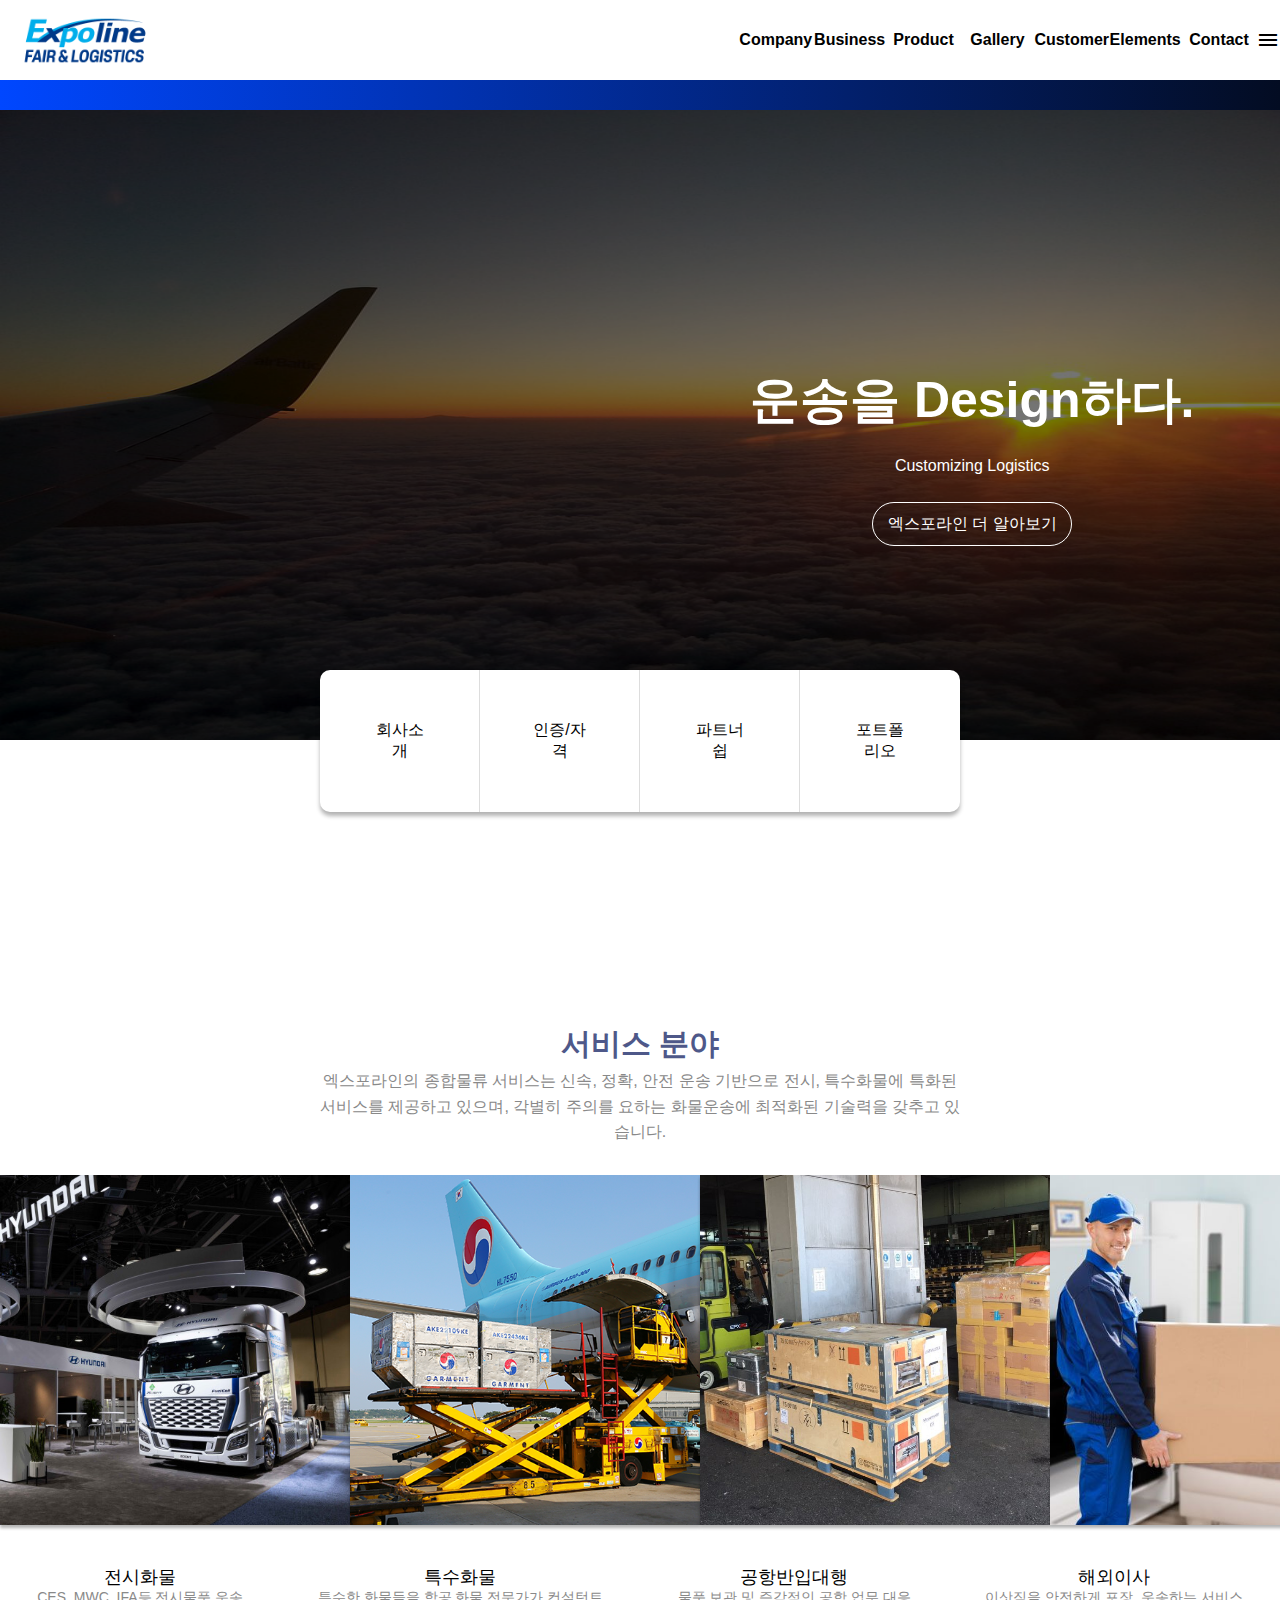
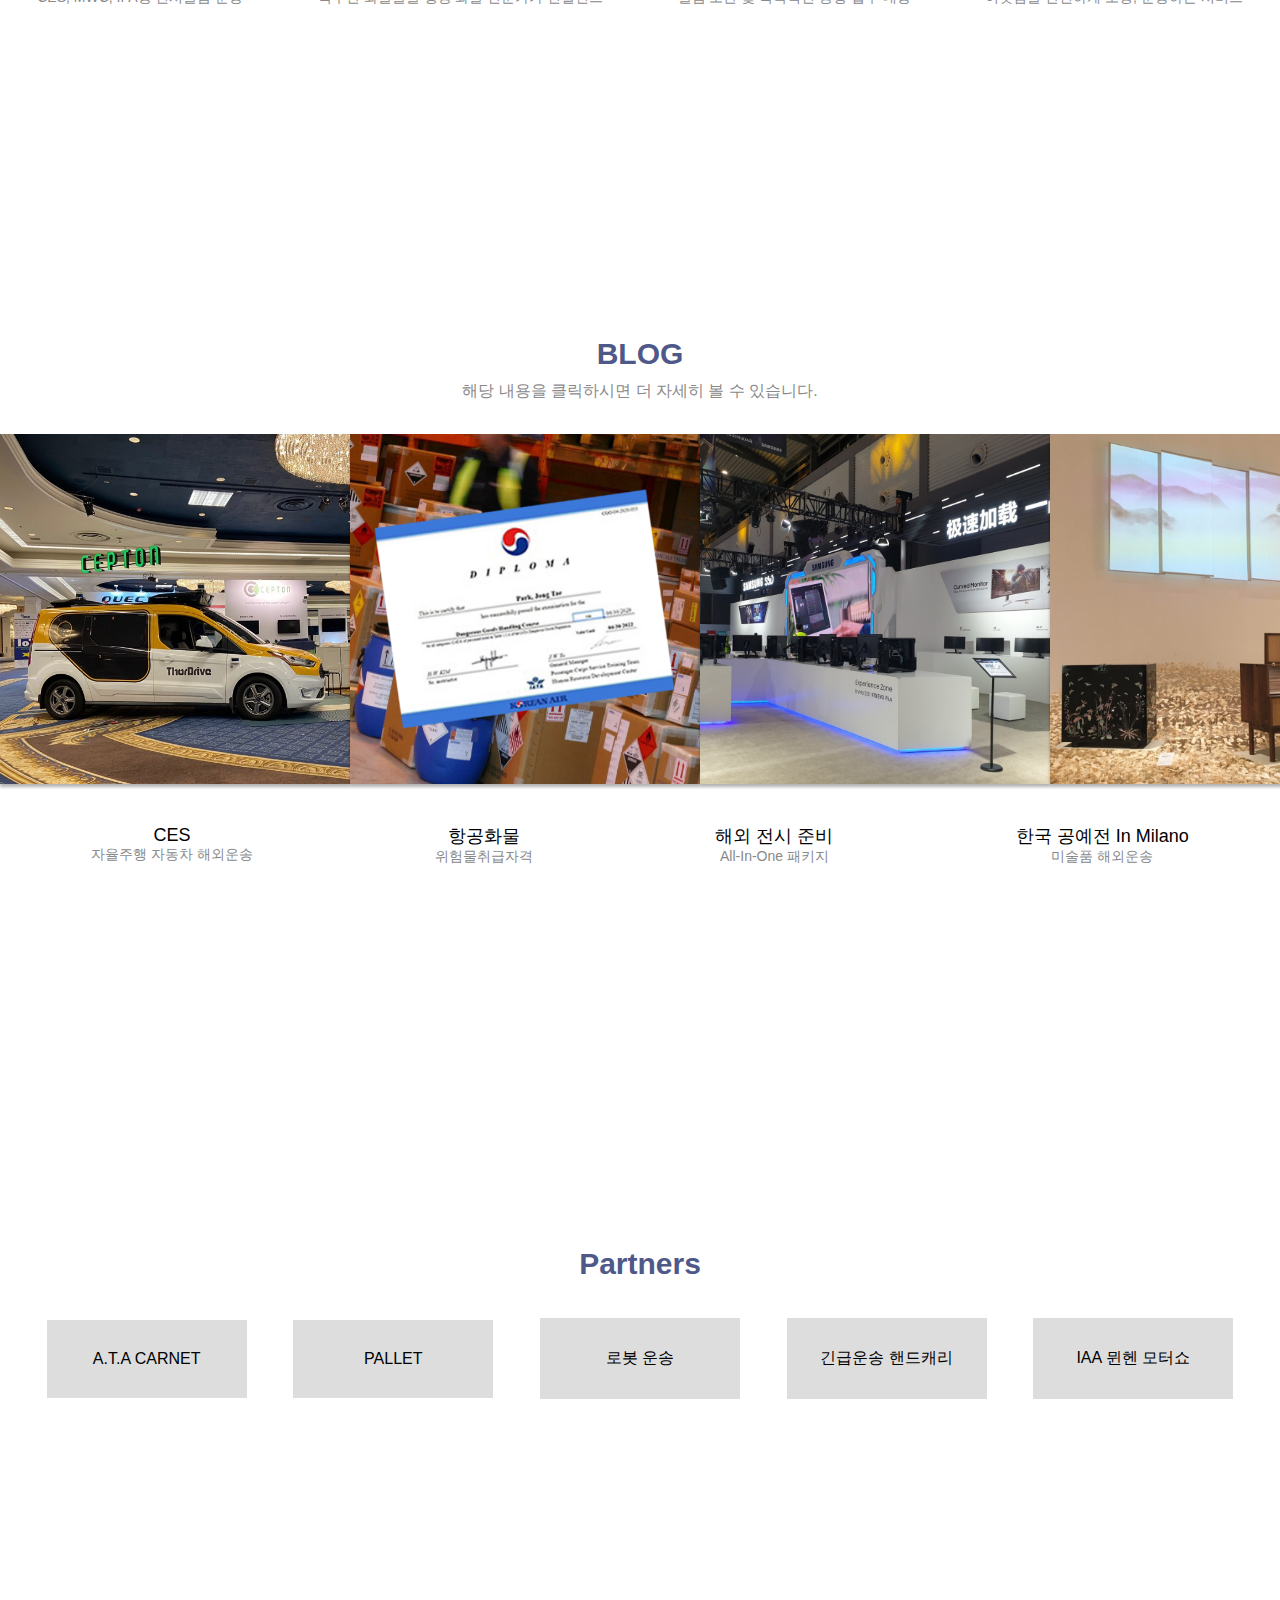
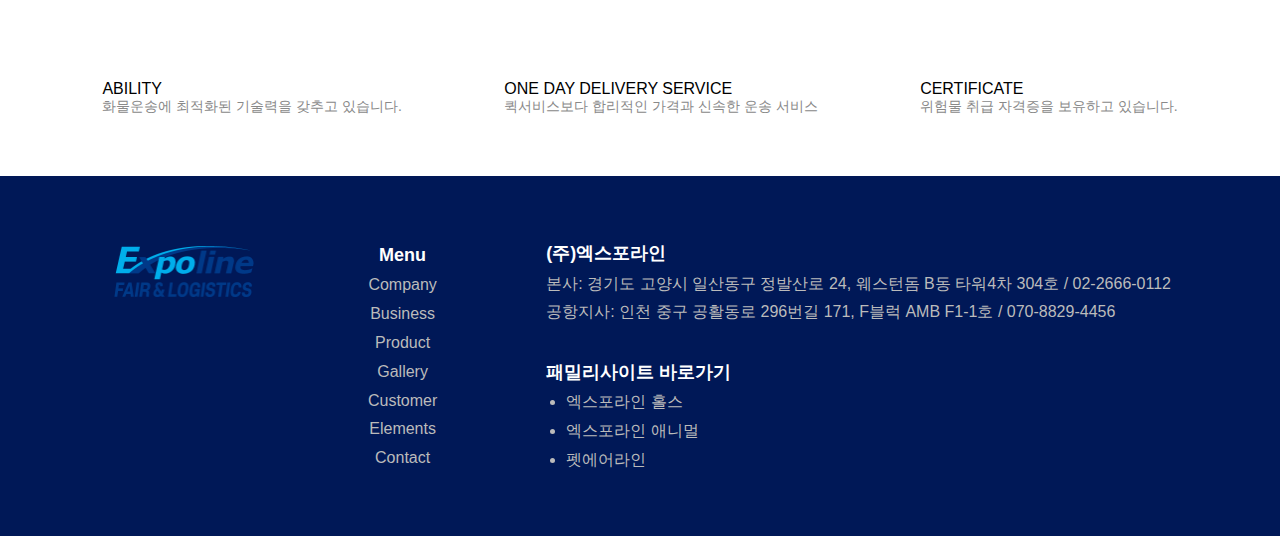
<file: 230511/index.html>
<!DOCTYPE html>
<html lang="ko">

<head>
    <meta charset="UTF-8">
    <meta http-equiv="X-UA-Compatible" content="IE=edge">
    <meta name="viewport" content="width=device-width, initial-scale=1.0">
    <title>Expoline</title>
    <link rel="icon" type="image/png" sizes="192x192"  href="./images/android-icon-192x192.png">
    <!-- reset -->
    <link rel="stylesheet" href="../common/minireset.min.css">
    <!-- icon -->
    <link rel="stylesheet" href="https://fonts.googleapis.com/css2?family=Material+Symbols+Outlined:opsz,wght,FILL,GRAD@48,400,0,0" />
    <!-- style -->
    <link rel="stylesheet" href="./style.css">
</head>

<body>

    <header>
        <div class="abc flex">
            <div class="header-wrapper flex">
                <h1>Expoline</h1>
            </div>
                <menu class="header-nav flex">
                    <li><a href="#">Company</a></li>
                    <li><a href="#">Business</a></li>
                    <li><a href="#">Product</a></li>
                    <li><a href="#">Gallery</a></li>
                    <li><a href="#">Customer</a></li>
                    <li><a href="#">Elements</a></li>
                    <li><a href="#">Contact</a></li>
                </menu>
            <span class="material-symbols-outlined flex">
                <a href="#">menu</a>
            </span>
        </div>
    </header>

    <div class="main-gradient">
        <p>엑스포라인</p>
    </div>

    <article>
        <div class="def">
            <img src="./images/flight-1458986_960_720.png" alt="img">
            <div class="main-img-txt">
                <h1>운송을 Design하다.</h1>
                <p>Customizing Logistics</p>
                <p>엑스포라인 더 알아보기</p>
            </div>
            <div>
                <ul class="main-list flex">
                    <li><a href="#">회사소개</a></li>
                    <li><a href="#">인증/자격</a></li>
                    <li><a href="#">파트너쉽</a></li>
                    <li><a href="#">포트폴리오</a></li>
                </ul>
            </div>
        </div>
    </article>

    <article>
        <div class="ghi">
            <div class="article-txt">
                <h2>서비스 분야</h2>
                <p>엑스포라인의 종합물류 서비스는 신속, 정확, 안전 운송 기반으로 전시, 특수화물에 특화된 서비스를 제공하고 있으며, 각별히 주의를 요하는 화물운송에 최적화된 기술력을 갖추고
                    있습니다.
                </p>
            </div>
            <div class="article-img flex">
                <section><img src="./images/menu1.png" alt="image"></section>
                <section><img src="./images/133267_122570_139.png" alt="image"></section>
                <section><img src="./images/menu.png" alt="image"></section>
                <section><img src="./images/menu4.png" alt="image"></section>
            </div>
            <div class="article-txt2 flex">
                <div class="txt-box">
                    <h4>전시화물</h4>
                    <p>CES, MWC, IFA등 전시물품 운송</p>
                </div>
                <div class="txt-box">
                    <h4>특수화물</h4>
                    <p>특수한 화물들을 항공 화물 전문가가 컨설턴트</p>
                </div>
                <div class="txt-box">
                    <h4>공항반입대행</h4>
                    <p>물품 보관 및 즉각적인 공항 업무 대응</p>
                </div>
                <div class="txt-box">
                    <h4>해외이사</h4>
                    <p>이삿짐을 안전하게 포장, 운송하는 서비스</p>
                </div>
            </div>
        </div>
    </article>

    <article>
        <div class="jkl">
            <div class="article-txt">
                <h2>BLOG</h2>
                <p>해당 내용을 클릭하시면 더 자세히 볼 수 있습니다.</p>
            </div>
            <div class="article-img flex">
                <section><img src="./images/menu5.jpg" alt="image"></section>
                <section><img src="./images/menu6.png" alt="image"></section>
                <section><img src="./images/menu7.jpg" alt="image"></section>
                <section><img src="./images/menu8.jpg" alt="image"></section>
            </div>
            <div class="article-txt2 flex">
                <div class="txt-box">
                    <h4>CES</h4>
                    <p>자율주행 자동차 해외운송</p>
                </div>
                <div class="txt-box">
                    <h4>항공화물</h4>
                    <p>위험물취급자격</p>
                </div>
                <div class="txt-box">
                    <h4>해외 전시 준비</h4>
                    <p>All-In-One 패키지</p>
                </div>
                <div class="txt-box">
                    <h4>한국 공예전 In Milano</h4>
                    <p>미술품 해외운송</p>
                </div>
            </div>
        </div>
    </article>

    <article class="size">
        <div class="mno">
            <div class="article-txt">
                <h2>Partners</h2>
            </div>
            <div class="article-box flex">
                <p><a href="#">A.T.A CARNET</a></p>
                <p><a href="#">PALLET</a></p>
                <p><a href="#">로봇 운송</a></p>
                <p><a href="#">긴급운송 핸드캐리</a></p>
                <p><a href="#">IAA 뮌헨 모터쇼</a></p>
            </div>
        </div>
    </article>

    <aside>
        <div class="aside-txt flex">
            <div class="txt-box">
                <h3>ABILITY</h3>
                <p>화물운송에 최적화된 기술력을 갖추고 있습니다.</p>
            </div>
            <div class="txt-box">
                <h3>ONE DAY DELIVERY SERVICE</h3>
                <p>퀵서비스보다 합리적인 가격과 신속한 운송 서비스</p>
            </div>
            <div class="txt-box">
                <h3>CERTIFICATE</h3>
                <p>위험물 취급 자격증을 보유하고 있습니다.</p>
            </div>
        </div>
    </aside>

    <footer>
        <div class="pqr flex">
            <div class="footer-start">
                <h1>Expoline</h1>
            </div>
            <div class="footer-menu">
                <h4>Menu</h4>
                <p><a href="#">Company</a></p>
                <p><a href="#">Business</a></p>
                <p><a href="#">Product</a></p>
                <p><a href="#">Gallery</a></p>
                <p><a href="#">Customer</a></p>
                <p><a href="#">Elements</a></p>
                <p><a href="#">Contact</a></p>
            </div>
            <div class="footer-map">
                <h4>(주)엑스포라인</h4>
                <p>본사: 경기도 고양시 일산동구 정발산로 24, 웨스턴돔 B동 타워4차 304호 / 02-2666-0112</p>
                <p>공항지사: 인천 중구 공활동로 296번길 171, F블럭 AMB F1-1호 / 070-8829-4456</p>
                <br>
                <h4>패밀리사이트 바로가기</h4>
                <ul>
                    <li>엑스포라인 홀스</li>
                    <li>엑스포라인 애니멀</li>
                    <li>펫에어라인</li>
                </ul>
            </div>
    </footer>

</body>

</html>
</file>
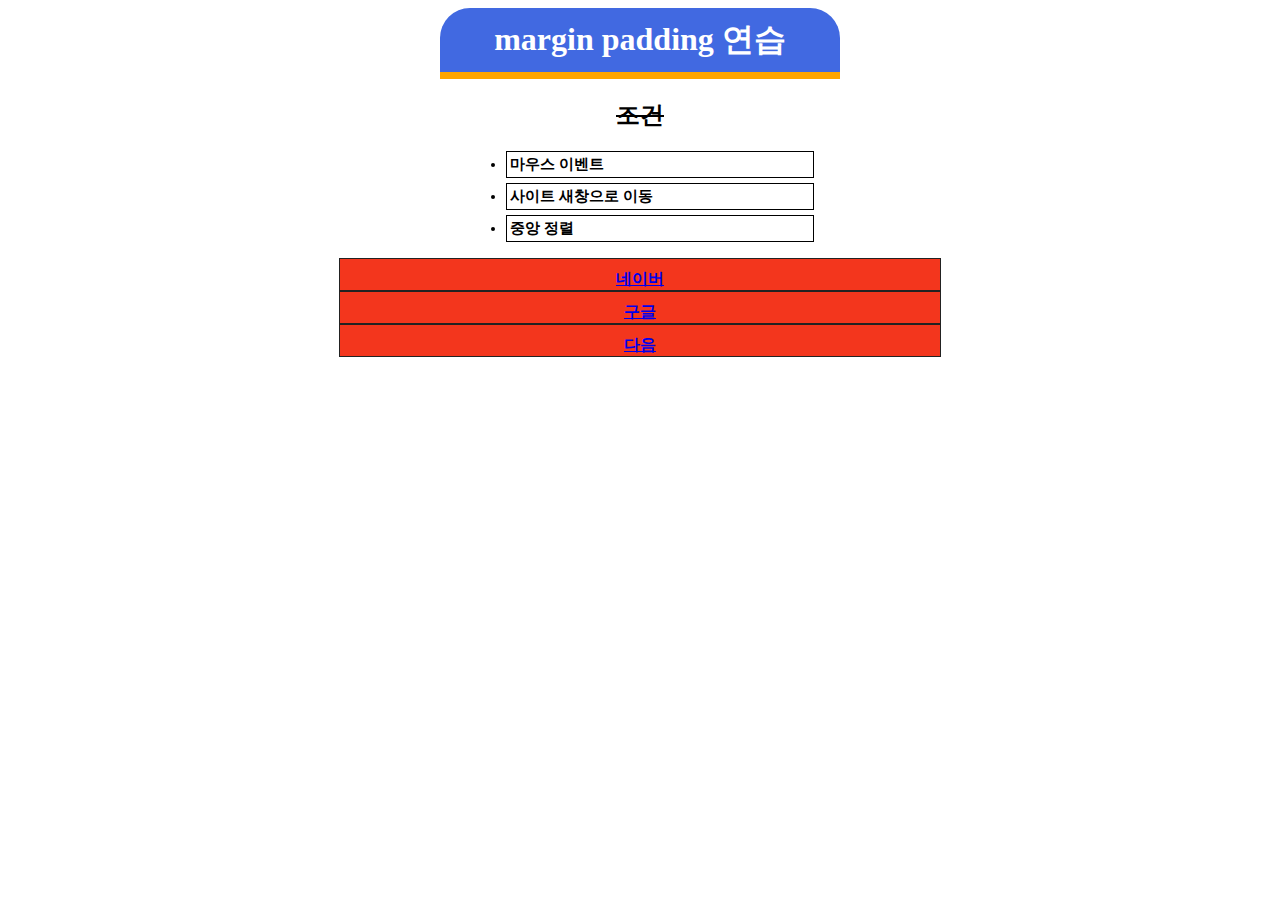
<file: 230329_lsb.html>
<!DOCTYPE html>
<html lang="ko">
<head>
    <meta charset="UTF-8">
    <meta http-equiv="X-UA-Compatible" content="IE=edge">
    <meta name="viewport" content="width=device-width, initial-scale=1.0">
    <title>margin+padding 연습</title>
    <style>
        h1 {
            background-color: royalblue;
            color: #fff;
            text-align: center;
            width: 400px;
            padding: 10px 0 10px;
            margin: auto;
            border-radius: 30px 30px 0 0;
            border-bottom: solid 7px orange;
        }
        h2 {
            text-align: center;
            text-decoration: line-through;
        }
        li {
            font-size: 15px;
            font-weight: bold;
            border: solid 1px #000;
            width: 300px;
            padding: 3px 3px;
            margin: 5px auto;
        }
        div {
            background-color: rgb(243, 54, 29);
            width: 600px;
            padding: 10px 0 0 0;
            margin: auto;
            text-align: center;
            font-weight: bold;   
            border: 1px solid #222;
        }
        .box:hover{
            background-color: chartreuse;
        }
    </style>
</head>
<body>
    <h1>margin padding 연습</h1>
    <h2>조건</h2>
    <ul>
        <li>마우스 이벤트</li>
        <li>사이트 새창으로 이동</li>
        <li>중앙 정렬</li>
    </ul>
    <a href="https://www.naver.com/" target="_blank"><div class="box box1">네이버</a></div>
    <a href="https://www.google.co.kr/" target="_blank"><div class="box box2">구글</a></div>
    <a href="https://www.daum.net/" target="_blank"><div class="box box3">다음</a></div>
</body>
</html>
</file>
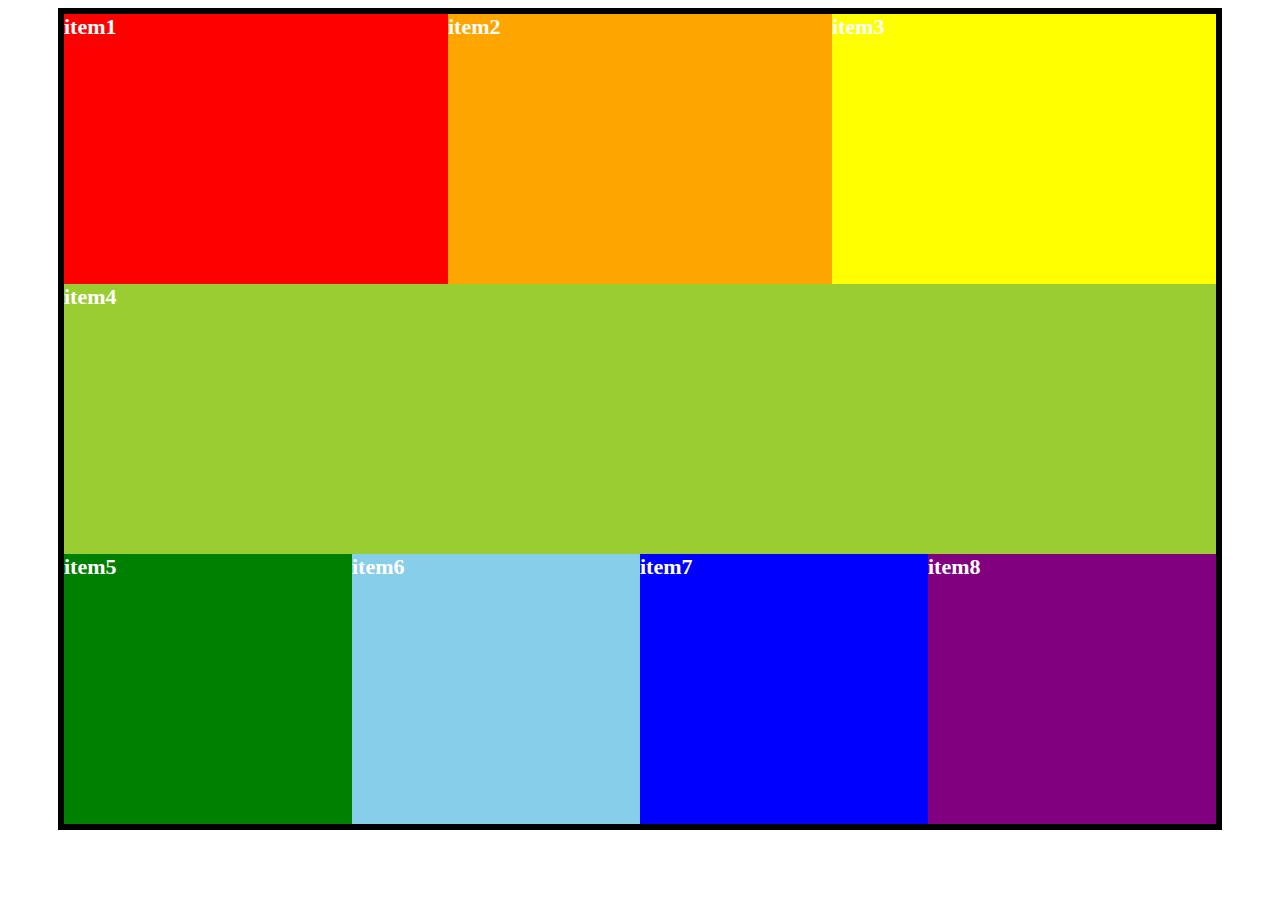
<file: fluidLayout2.html>
<!DOCTYPE html>
<html lang="ko">
<head>
    <meta charset="UTF-8">
    <meta http-equiv="X-UA-Compatible" content="IE=edge">
    <meta name="viewport" content="width=device-width, initial-scale=1.0">
    <title>fluidLayout2</title>
    <style>
        .container { border: 6px solid #000; width: 90vw; margin: 0 auto;
            font-size: 22px; font-weight: bold; overflow: hidden; }
        .container::after {
            content: "";
            clear: both;
            display: block;
        }
        .container .box { float: left; height: 30vh; color: #fff;}
        .container .item1 { background-color: red; width: 33.3333%; }
        .container .item2 { background-color: orange; width: 33.3333%; }
        .container .item3 { background-color: yellow; width: 33.3333%; }
        .container .item4 { background-color: yellowgreen; width: 100vw; }
        .container .item5 { background-color: green; width: 25%; }
        .container .item6 { background-color: skyblue; width: 25%;}
        .container .item7 { background-color: blue; width: 25%; }
        .container .item8 { background-color: purple; width: 25%; }
    </style>
</head>
<body>
    <div class="container">
        <div class="box item1">item1</div>
        <div class="box item2">item2</div>
        <div class="box item3">item3</div>
        <div class="box item4">item4</div>
        <div class="box item5">item5</div>
        <div class="box item6">item6</div>
        <div class="box item7">item7</div>
        <div class="box item8">item8</div>
    </div>
</body>
</html>
</file>
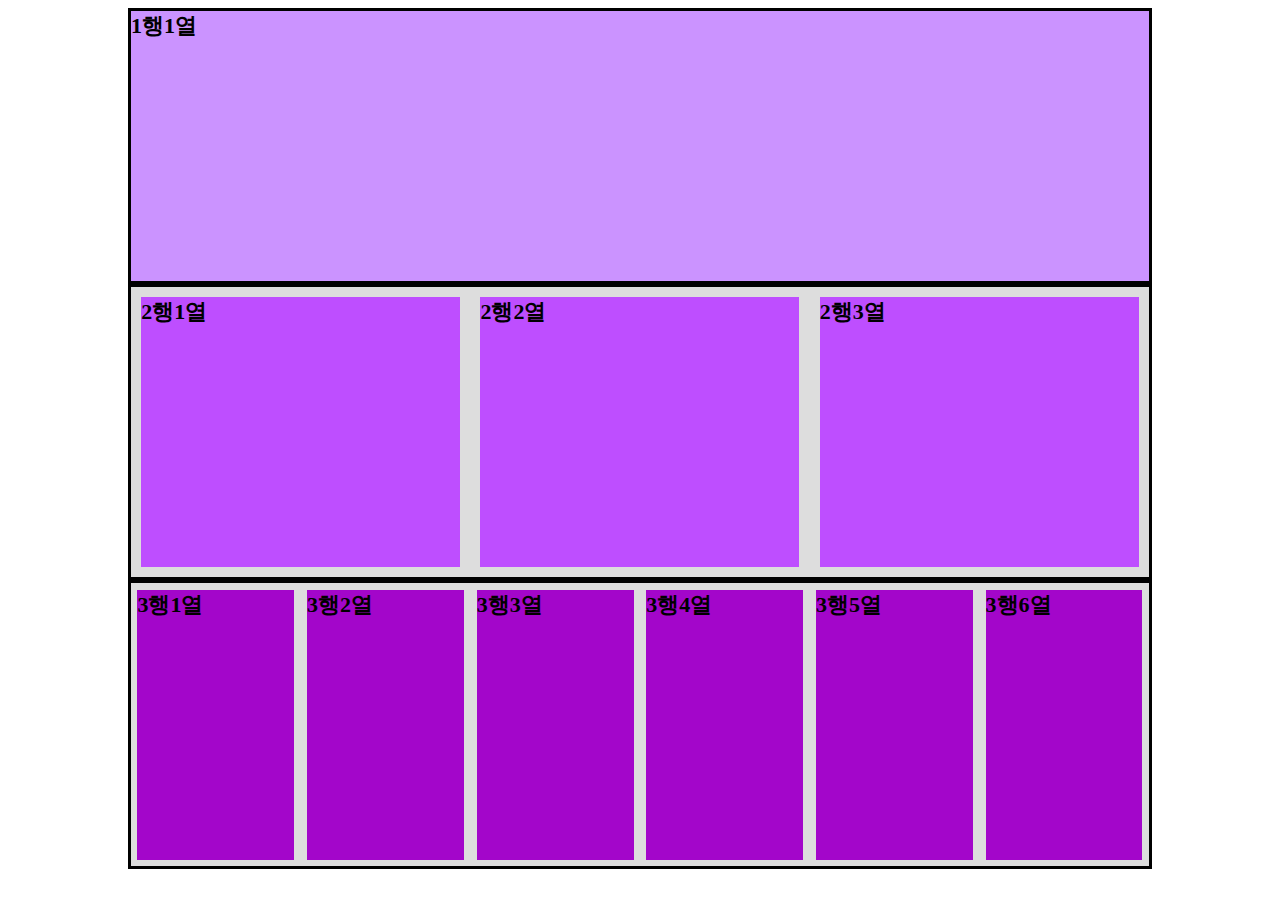
<file: fluidLayout3.html>
<!DOCTYPE html>
<html lang="ko">
<head>
    <meta charset="UTF-8">
    <meta http-equiv="X-UA-Compatible" content="IE=edge">
    <meta name="viewport" content="width=device-width, initial-scale=1.0">
    <title>fluidLayout3</title>
    <style>
        .container { background-color: #ddd; width: 80vw; margin: 0 auto;
            font-size: 22px; font-weight: bold; }

        .container .box { border: 3px solid #000; box-sizing: border-box; }
        .container .box::after {
            content: "";
            clear: both;
            display: block;
        }
        .container .box .item_col { height: 30vh; }
        .container .item1 .item_col { background-color: rgb(203, 147, 255);}
        .container .item2 .item_col { background-color: rgb(190, 78, 255); float: left; width: 31.3333%; margin: 1%;}
        .container .item3 .item_col { background-color: rgb(163, 6, 202); float: left; margin: 0.5vw; width:calc(16.6666% - 1vw); }
        /* 
        calc(); css 함수
        다른 단위 값들끼리 연산이 가능 ( +, -, /, * )
        연산자 사이에는 반드시 띄어쓰기 필요
        */
    </style>
</head>
<body>
    <div class="container">
        <div class="box item1">
            <div class="item_col">1행1열</div>
        </div>
        <div class="box item2">
            <div class="item_col">2행1열</div>
            <div class="item_col">2행2열</div>
            <div class="item_col">2행3열</div>
        </div>
        <div class="box item3">
            <div class="item_col">3행1열</div>
            <div class="item_col">3행2열</div>
            <div class="item_col">3행3열</div>
            <div class="item_col">3행4열</div>
            <div class="item_col">3행5열</div>
            <div class="item_col">3행6열</div>
        </div>
    </div>
</body>
</html>
</file>
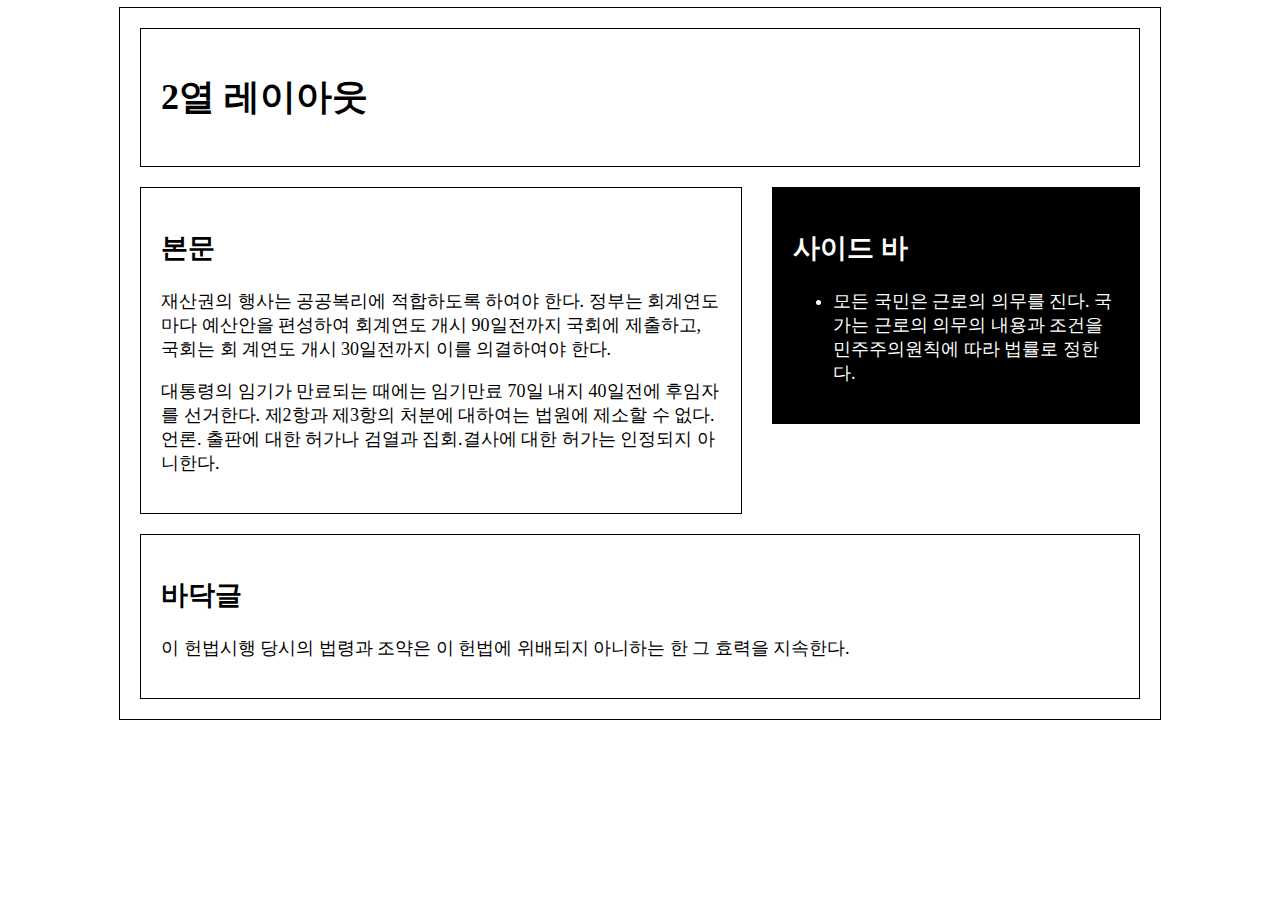
<file: layoutEx1.html>
<!DOCTYPE html>
<html lang="ko">
<head>
    <meta charset="UTF-8">
    <meta http-equiv="X-UA-Compatible" content="IE=edge">
    <meta name="viewport" content="width=device-width, initial-scale=1.0">
    <title>layoutEx1</title>
    <style>
        body {
            margin: 0;
            font-size: 18px;
        }
        .border {
            border: 1px solid #000;
            padding: 20px;
        }
        .container {
            margin: 7px auto;
            width: 1000px;
        }
        .container h1 {
            margin: 0;
            padding: 44px 20px;
        }
        .container main {
            margin: 20px 0;
        }
        .container article {
            float: left;
            width: 560px;
        }
        .container aside {
            float: left;
            width: 326px;
            background-color: #000;
            color: #fff;
            margin-left: 30px;
        }
        .container main::after {
            content: "";
            display: block;
            clear: both;
        }
    </style>
</head>
<body>
    <div class="container border">
        <h1 class="border">2열 레이아웃</h1>
        <main>
            <article class="border">
                <h2>본문</h2>
                <p>재산권의 행사는 공공복리에 적합하도록 하여야 한다. 정부는 회계연도마다
                    예산안을 편성하여 회계연도 개시 90일전까지 국회에 제출하고, 국회는 회
                    계연도 개시 30일전까지 이를 의결하여야 한다.</p>
                <p>대통령의 임기가 만료되는 때에는 임기만료 70일 내지 40일전에 후임자를
                    선거한다. 제2항과 제3항의 처분에 대하여는 법원에 제소할 수 없다. 언론.
                    출판에 대한 허가나 검열과 집회.결사에 대한 허가는 인정되지 아니한다.</p>
            </article>
            <aside class="border">
                <h2>사이드 바</h2>
                <ul>
                    <li>모든 국민은 근로의 의무를 진다. 국가는 근로의 의무의 내용과 조건을 민주주의원칙에 따라 법률로 정한다.</li>
                </ul>
            </aside>
        </main>
        <footer class="border">
            <h2>바닥글</h2>
            <p>이 헌법시행 당시의 법령과 조약은 이 헌법에 위배되지 아니하는 한 그 효력을 지속한다.</p>
        </footer>
    </div>
</body>
</html>
</file>
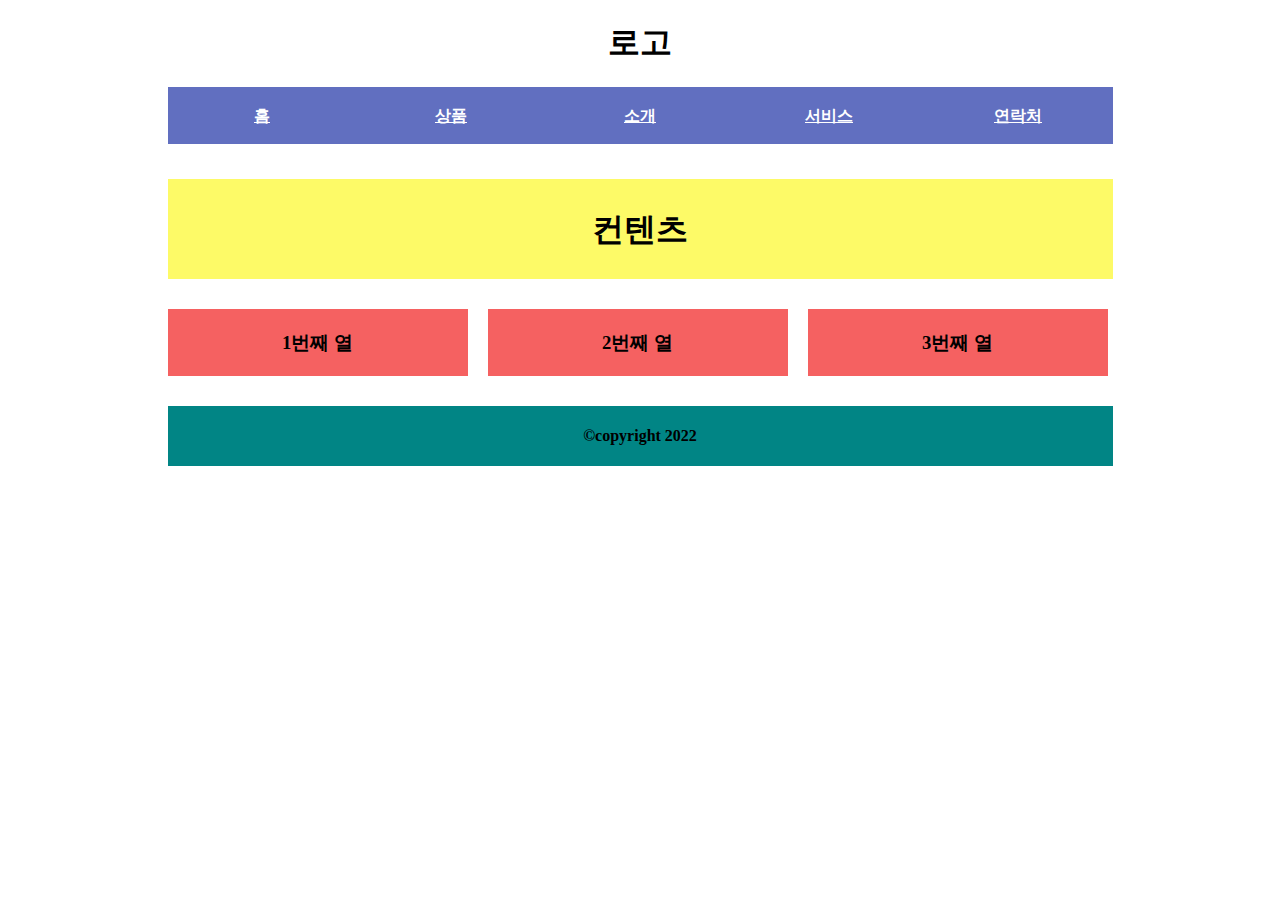
<file: project.html>
<!DOCTYPE html>
<html lang="ko">
<head>
    <meta charset="UTF-8">
    <meta http-equiv="X-UA-Compatible" content="IE=edge">
    <meta name="viewport" content="width=device-width, initial-scale=1.0">
    <title>과제</title>
    <style>
        body {
            margin: 0 auto;
            width: 945px;
            text-align: center;
        }
        menu, ul {
            padding: 0;
        }
        menu li {
            list-style: none;
            background-color: rgb(97, 111, 192);  

            width: 189px;
            height: 57px;
            line-height: 57px;
            margin-bottom: 20px;
            float: left;
        }
        menu li:hover {
            background-color: rgb(67, 66, 148);
        }
        menu li a {
            font-weight: bold;
            color: #fff;
        }
        main h1 {
            background-color: rgb(253, 250, 103);
            width: 945px;
            height: 100px;
            float: left;
            line-height: 100px;
            margin: 15px 0 0 0;
        }
        section h3 {
            background-color: rgb(245, 97, 97);
            line-height: 67px;
            height: 67px;
            margin: 30px 0;
            float: left;
        }
        .box1 {
            width: 300px;
            margin-right: 10px;
        }
        .box2 {
            width:300px;
            margin-left: 10px;
        }
        .box3 {
            width: 300px;
            margin-left: 20px;
            }
        footer {
            background-color: rgb(1, 133, 133);
            font-weight: bold;
            height: 60px;
            line-height: 60px;
            margin: 0;
            clear: both;
        }
    </style>
</head>
<body>
    <header>
        <h1>로고</h1>
        </header>
        <menu>
            <ul>
                <li><a href="#">홈</a></li>
                <li><a href="#">상품</a></li>
                <li><a href="#">소개</a></li>
                <li><a href="#">서비스</a></li>
                <li><a href="#">연락처</a></li>
            </ul>
        </menu>
        <main>
            <h1>컨텐츠</h1>
        </main>
        <section>
                <h3 class="box1">1번째 열</h3>
                <h3 class="box2">2번째 열</h3>
                <h3 class="box3">3번째 열</h3>
        </section>
        <footer>
            <p>©copyright 2022</p>
        </footer>
</body>
</html>
</file>
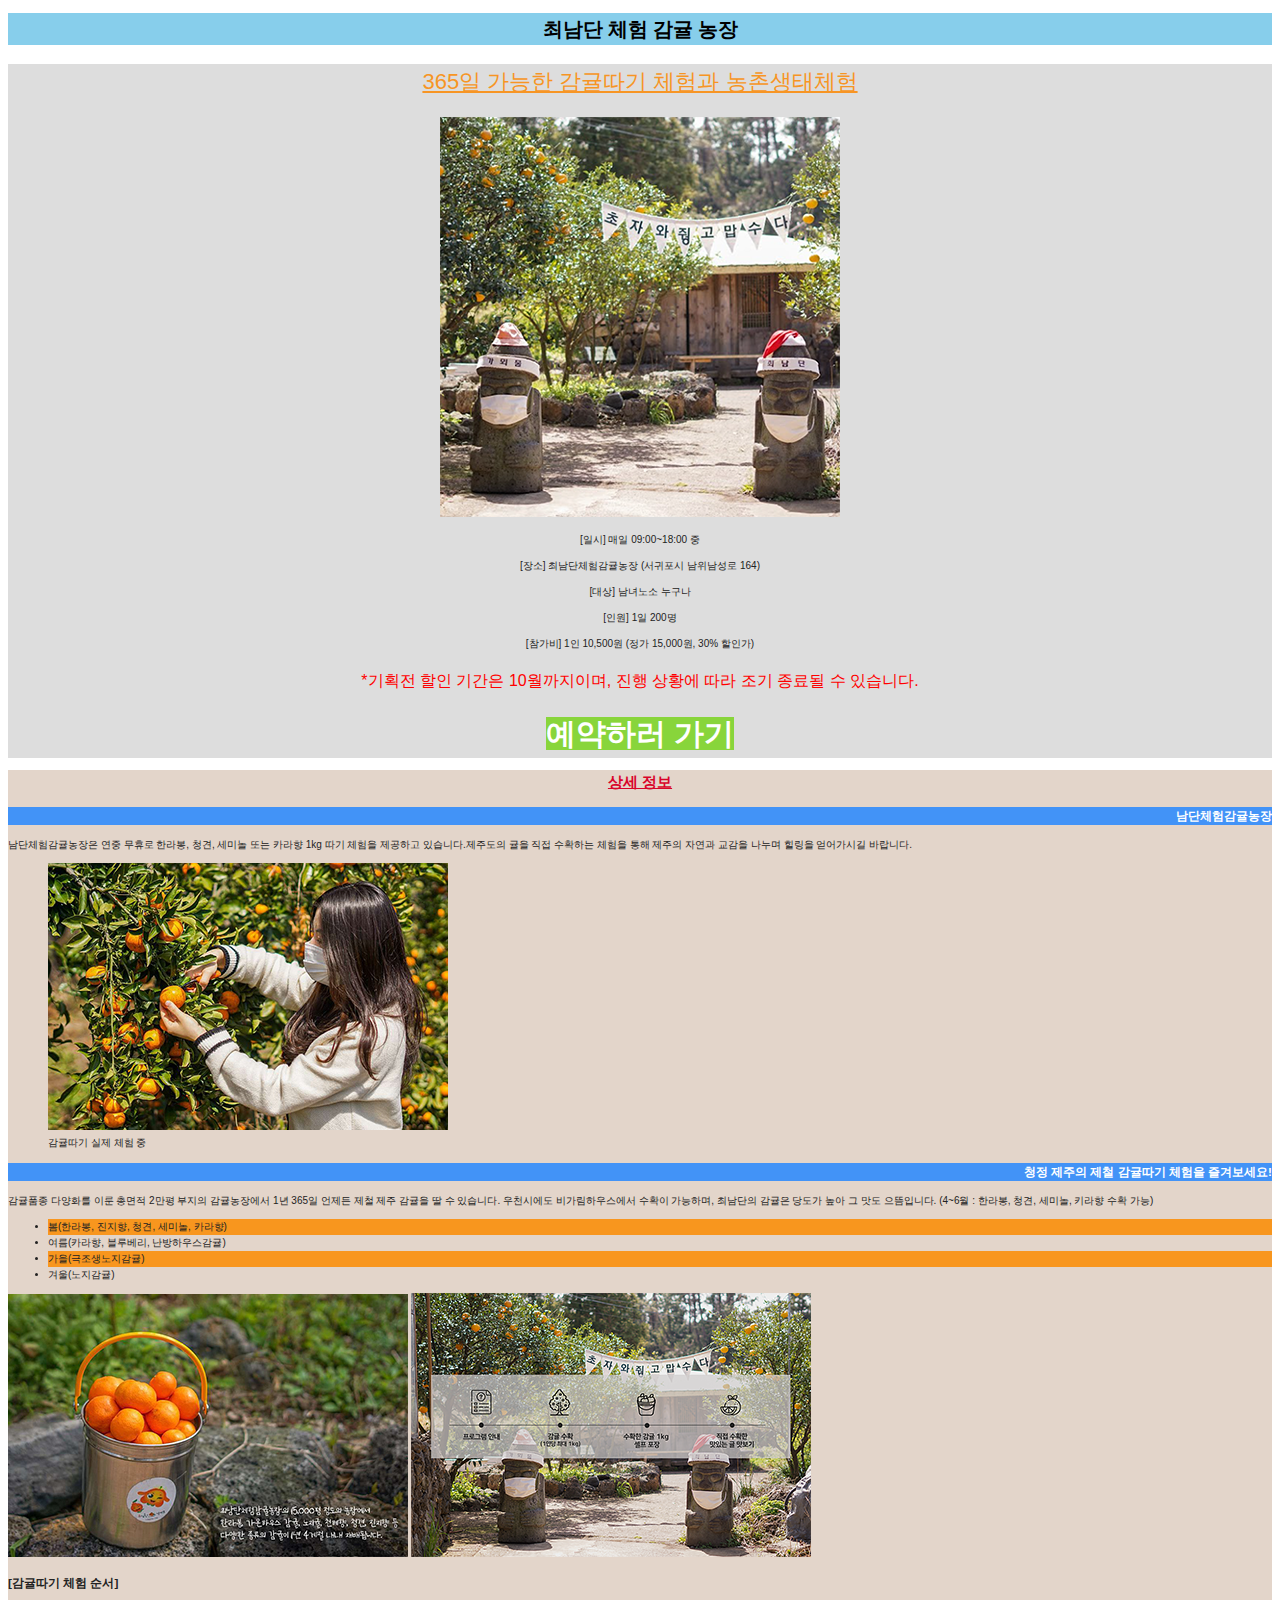
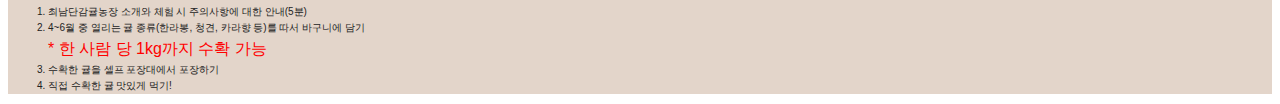
<file: 과제.html>
<!DOCTYPE html>
<html lang="ko">
<head>
    <meta charset="UTF-8">
    <meta http-equiv="X-UA-Compatible" content="IE=edge">
    <meta name="viewport" content="width=device-width, initial-scale=1.0">
    <title>최남단 체험 감귤 농장</title>
    <link rel="stylesheet" href="./font+textEx.css">
</head>
<body>
    <main>
        <h1>최남단 체험 감귤 농장</h1>
        <section>
            <h2>365일 가능한 감귤따기 체험과 농촌생태체험</h2>
            <img src="./images/txt_img01.png" alt="작은 돌하르방 두 개가 마스크를 쓰고 입구에 있습니다. 초자와줭고맙수다 현수막 있음.">
            <p>[일시] 매일 09:00~18:00 중</p>
            <p>[장소] 최남단체험감귤농장 (서귀포시 남위남성로 164)</p>
            <p>[대상] 남녀노소 누구나</p>
            <p>[인원] 1일 200명</p>
            <p>[참가비] 1인 10,500원 (정가 15,000원, 30% 할인가)</p>
            <p class="deco_color">*기획전 할인 기간은 10월까지이며, 진행 상황에 따라 조기 종료될 수 있습니다.</p>
            <a href="#">예약하러 가기</a>
        </section>
        
            <div class="container">
                <h2>상세 정보</h2>
            <section>
                <h3>남단체험감귤농장</h3>
                <p>남단체험감귤농장은 연중 무휴로 한라봉, 청견, 세미놀 또는 카라향 1kg 따기 체험을 제공하고 있습니다.제주도의 귤을 직접 수확하는 체험을 통해 제주의 자연과 교감을 나누며 힐링을 얻어가시길 바랍니다.</p>
                <figure>
                    <img src="./images/txt_img02.jpg" alt="./images/사람.png">
                    <figcaption>감귤따기 실제 체험 중</figcaption>
                </figure>
                <h3>청정 제주의 제철 감귤따기 체험을 즐겨보세요!</h3>
                <p>감귤품종 다양화를 이룬 총면적 2만평 부지의 감귤농장에서 1년 365일 언제든 제철 제주 감귤을 딸 수 있습니다. 우천시에도 비가림하우스에서 수확이 가능하며, 최남단의 감귤은 당도가 높아 그 맛도 으뜸입니다. (4~6월 : 한라봉, 청견, 세미놀, 키라향 수확 가능)</p>

                <ul>
                    <li class="deco_bg">봄(한라봉, 진지향, 청견, 세미놀, 카라향)</li>
                    <li>여름(카라향, 블루베리, 난방하우스감귤)</li>
                    <li class="deco_bg">가을(극조생노지감귤)</li>
                    <li>겨울(노지감귤)</li>
                </ul>
                <img src="./images/txt_img03.jpg" alt="알루미늄 통에 귤이 한가득 들어 있음">
                <img src="./images/txt_img04.png" alt="프로그램 안내, 감귤 수확, 수확한 감귤 1kg 셀프 포장, 직접 수확한 맛있는 귤 맛보기">
                <h3 class="deco_left">[감귤따기 체험 순서]</h3>
                <ol>
                    <li>최남단감귤농장 소개와 체험 시 주의사항에 대한 안내(5분)</li>
                    <li>4~6월 중 열리는 귤 종류(한라봉, 청견, 카라향 등)를 따서 바구니에 담기<br>
                       <span class="deco_color">* 한 사람 당 1kg까지 수확 가능</span></li>
                    <li>수확한 귤을 셀프 포장대에서 포장하기</li>
                    <li>직접 수확한 귤 맛있게 먹기!</li>
                </ol>
            </section>
        </div>
    </main>
</body>
</html>
</file>
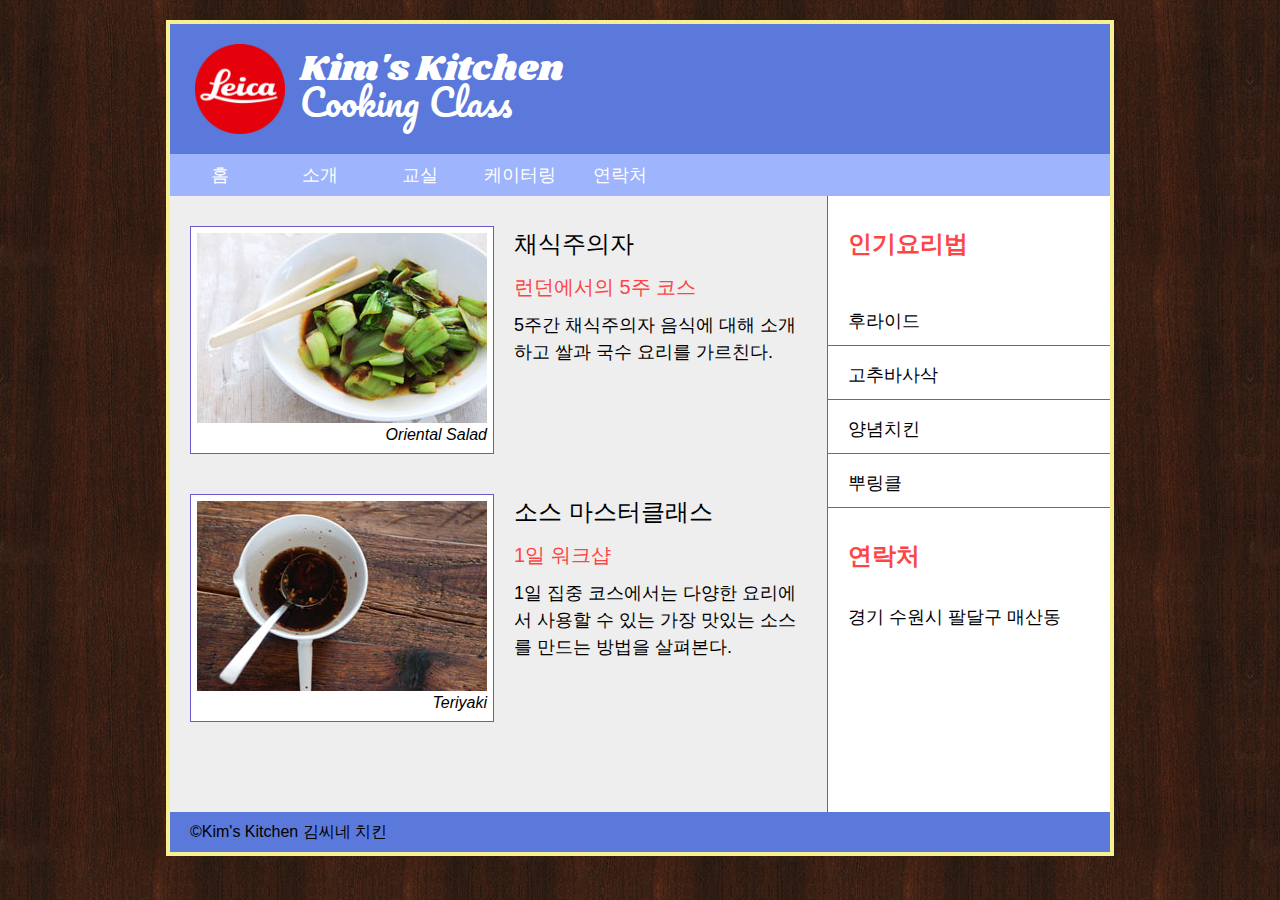
<file: web/webindex.html>
<!DOCTYPE html>
<html lang="ko">
<head>
    <meta charset="UTF-8">
    <meta http-equiv="X-UA-Compatible" content="IE=edge">
    <meta name="viewport" content="width=device-width, initial-scale=1.0">
    <title>webEx</title>
    <meta name="description" content="웹사이트를 만들어 봅시다">
    <!-- og -->
    <meta property="og:title" content="webEx">
    <meta property="og:url" content="https://github.com/arborinlove/openGraph-lsb">
    <meta property="og:image" content="https://github.com/arborinlove/openGraph-lsb/tree/main/image">
    <meta property="og:description" content="웹사이트 연습 페이지입니다">
    <meta property="og:type" content="website">

    <!-- favicon-->
    <!-- <link rel="shortcut icon" href="favicon.ico" type="image/x.icon" -->
    <!-- 32x32 .ico 예전 브라우저 -->
    <link rel="icon" href="./images/favicon.ico" sizes="any">
    <link rel="icon" type="image/png" sizes="32x32" href="/favicon-32x32.png">
    <link rel="icon" type="image/png" sizes="16x16" href="/favicon-16x16.png">
    <!-- 애플 기기용. 20px 정도의 패딩과 배경색을 넣으면 좋음 -->
    <link rel="apple-touch-icon" sizes="180x180" href="./images/apple-touch-icon.png">
    <!--
        .manifest :
        웹 기술 모음집의 일부러 앱 스토어를 거치지 않고 장치의 홈 화면에 설치
        사진 다운로드를 통해 오프라인에서도 동작
        웹 앱 정보를 JSON 텍스트 파일로 제공
        주로 아이콘, 작성자, 버전, 설명 등의 필요한 리소스 등을 작성
    -->
    <!-- mainfesr(JSON) PWA 및 안드로이드 기기용 -->
    <link rel="manifest" href="./site.webmanifest">
    <meta name="theme-color" content="#ffffff">

    <!-- 초기화 css -->
    <link rel="stylesheet" href="../common/minireset.min.css">
    <!-- 웹폰트 -->
    <link rel="stylesheet" href="./fonts.css">
    <!-- 내가 작성한 css -->
    <link rel="stylesheet" href="./webindex.css">
</head>
<body>
    <div class="container">
        <!-- <header>
                <h1><h1>
                <nav><nav>
            </header>  -->

        <!-- header 영역 -->
        <h1><em>Kim's Kitchen</em> cooking class</h1>
        <ul id="gnb">
            <li><a href="#">홈</a></li>
            <li><a href="#">소개</a></li>
            <li><a href="#">교실</a></li>
            <li><a href="#">케이터링</a></li>
            <li><a href="#">연락처</a></li>
        </ul>

        <!-- main contents 영역 -->
        <main>
            <article>
                <figure>
                    <img src="./images/bok-choi.jpg" alt="Oriental Salad">
                    <figcaption>Oriental Salad</figcaption>
                </figure>
                <div class="txt_box">
                    <h2 class="txt_box-title1">채식주의자</h2>
                    <h3 class="txt_box-title2">런던에서의 5주 코스</h3>
                    <p>5주간 채식주의자 음식에 대해 소개하고 쌀과 국수 요리를 가르친다.</p>
                </div>

                <figure>
                    <img src="./images/teriyaki.jpg" alt="Teriyaki">
                    <figcaption>teriyaki</figcaption>
                </figure>
                <div class="txt_box">
                    <h2 class="txt_box-title1">소스 마스터클래스</h2>
                    <h3 class="txt_box-title2">1일 워크샵</h3>
                    <p>1일 집중 코스에서는 다양한 요리에서 사용할 수 있는 가장 맛있는 소스를 만드는 방법을 살펴본다.</p>
                </div>
            </article>
            
            <aside>
                <h2>인기요리법</h2>
                <ul class="recipe">
                    <li><a href="#">후라이드</a></li>
                    <li><a href="#">고추바사삭</a></li>
                    <li><a href="#">양념치킨</a></li>
                    <li><a href="#">뿌링클</a></li>
                </ul>

                <h2>연락처</h2>
                <address>경기 수원시 팔달구 매산동</address>
            </aside>
        </main>

        <!-- footer 영역 -->
        <footer>©Kim's Kitchen 김씨네 치킨</footer>
    </div>
</body>
</html>
</file>
<file: 230511/style.css>
@charset "utf-8";

@import url(./root.css);
@import url(./fix.css);

/* header */
.abc {
  width: 100%;
  z-index: 1000;
}
.abc .header-wrapper {
  justify-content: space-between;
  align-items: center;
  max-width: 1800px;
  width: 70%;
  height: 80px;
  margin: 0 auto;
}
.abc .header-wrapper h1 {
  background: url(./images/expo_logo.png) no-repeat 0 50% / contain;
  text-indent: -9999px;
  width: 130px;
  height: 100%;
  margin-left: 20px;
}
.abc .header-nav {
  font-weight: bold;
  justify-content: flex-end;
  align-items: center;
  width: 100%;
  height: 80px;
  
}
.abc .header-nav li {
  width: 10%;
}
.abc .header-nav li:hover {
  color: #021368;
}
.abc .material-symbols-outlined {
  justify-content: center;
  align-items: center;
}
.abc .material-symbols-outlined:hover {
  color: #021368;
}

/* main */
article {
  width: 100%;
  height: 100vh;
}
.def {
  width: 100%;
  height: 70vh;
}
.def img {
  width: 100%;
  height: 70vh;
  position: relative;
}
.main-gradient p {
  text-indent: -9999px;
  background-image: linear-gradient(90deg, #0047ff, #030c22);
  height: 30px;
  position: relative;
}
.def .main-img {
  text-indent: -9999px;
  position: relative;
  padding: 360px;
  object-fit: fill;
}
.def .main-img-txt {
  position: absolute;
  left: 750px;
  top: 350px;
  color: #fff;
  line-height: 2;
}
.def .main-img-txt h1 {
  font-size: 50px;
  font-weight: bold;
}
.def .main-img-txt p:last-child {
  border: 1px solid #fff;
  border-radius: 30px;
  width: 200px;
  padding: 5px;
  margin: 20px auto;

  transition: 0.5s;
}
.def .main-img-txt p:last-child:hover {
  background-color: #fff;
  color: #000;
}
.def .main-list {
  background-color: #fff;
  width: 50%;
  justify-content: space-evenly;
  border-radius: 10px;
  position: absolute;
  margin-top: -70px;
  left: 50%;
  transform: translateX(-50%);
  box-shadow: 0 4px 4px rgba(0, 0, 0, 0.3);
}
.def .main-list li {
  border-right: 1px solid #ddd;
  width: 25%;
  padding: 50px;
}
.def .main-list li:last-child {
  border: none;
}
.def .main-list li a:hover {
  color: #001857;
}
.article-txt {
  width: 100%;
  margin: 10px 0 30px;
  line-height: 1.6;
}
.article-txt > h2 {
  font-size: 30px;
  font-weight: bold;
  color: #4e5889;
}
.article-txt > p {
  width: 650px;
  margin: 0 auto;
  color: #898989;
}
.article-txt2 {
  width: 100%;
  justify-content: space-around;
  align-items: center;
}
.article-img {
  width: 100%;
  justify-content: space-evenly;
}
.article-img img {
  width: 350px;
  height: 350px;
  object-fit: cover;
  box-shadow: 0 3px 3px rgba(0, 0, 0, 0.3);
}
.txt-box {
  margin-top: 40px;
}
.txt-box > h4 {
  font-size: 18px;
}
.txt-box > p {
  font-size: 14px;
  color: #898989;
}
.size {
  height: 400px;
}
.article-box {
  justify-content: space-evenly;
  align-items: center;

  transition: 0.3s;
}
.article-box p {
  background-color: #ddd;
  padding: 30px;
  width: 200px;

  transition: 0.3s;
}
.article-box p:hover {
  border-radius: 40px;
  background-color: #bbb;
}

/* aside */
aside .aside-txt {
  width: 100%;
  margin-bottom: 60px;
  justify-content: space-evenly;
  text-align: left;
}

/* footer */
.pqr {
  width: 100%;
  height: 40vh;
  background-color: #001857;
  color: #fff;
}
.pqr {
  justify-content: space-evenly;
  align-items: center;
}
.pqr .footer-start h1 {
  background: url(./images/expo_logo.png) no-repeat 0 50% / contain;
  text-indent: -9999px;
  width: 150px;
  height: 150px;
  margin-top: -160px;
}
.pqr .footer-menu {
  flex-flow: column;
  line-height: 1.8;
}
.pqr .footer-menu h4 {
  font-size: 18px;
  font-weight: bold;
}
.pqr .footer-menu p {
  font-size: 16px;
  color: #bbb;
}
.pqr .footer-menu p:hover {
  color: #aaa;
}
.pqr .footer-map {
  line-height: 1.8;
  text-align: left;
}
.pqr .footer-map h4 {
  font-size: 18px;
  font-weight: bold;
}
.pqr .footer-map p {
  font-size: 16px;
  color: #bbb;
}
.pqr .footer-map ul {
  list-style: disc;
  color: #bbb;
  padding-left: 20px;
}
</file>
<file: font+textEx.css>
@charset "utf-8";

body {
    font-family: '나눔바른고딕','맑은 고딕',돋움,sans-serif;
    font-size: 10px;
    line-height: 1.6;
    color: #222;
}

/***** main *****/
main > h1 {
    background-color: skyblue;
    color: #000;
    text-align: center;/* 인라인 요소 중앙 정렬 */
    font-family: '한컴산뜻돋움';
}
main .deco_color {/* 하위 선택자: 기준 선택자 하위(자식, 자손 모두 포함)에 있는 선택자. 띄어쓰기로 표기 */
    color:red;
    font-size: 16px;
}
.deco_color {
    color:red;
    font-size: 16px;
}
/***** section *****/
main > section {
    text-align: center;
    background-color: #ddd;
}
main > section > h2 {
    color: #f79524;
   text-decoration: underline;
   font-size: 22px;
   font-weight: normal;
}
main> section > a {
    text-decoration: none;
    color:#fff;
    font-weight: bold;
    font-size: 30px;
    background-color: rgba(107, 211, 4, 0.747);
}
main> section > a:hover {
    background-color: rgb(90, 148, 90);
}
/***** container *****/
main > .container {
    background-color: #e3d5ca;
}
main > .container h2 {
    text-align: center;
    text-decoration: underline;
    color:#d90429;
}
main > .container section > h3 {
    background-color: #4293f7;
    color:#fff;
    text-align: right;
}
main > .container h3.deco_left {/* 종속 선택자: 띄어쓰기 없이 작성. h3요소가 가진 클래스 중에 deco_left 값을 가진 요소 탐색 */
    background-color: transparent;
    color: #222;
    text-align: left;
}


/* main > .container > section > ul > .deco_bg {
    background-color: red; */
main > .container section > ul > .deco_bg {
    background-color: #f8961e;
}
</file>
<file: web/fonts.css>
@charset "utf-8";
/*
    @import 다른 문서나 외부 문서를 가져올 때 사용
    @import url('경로');

    웹폰트란: 사용자의 폰트 설치와 상관없이 웹에서 항상 원하는 서체를 사용할 수 있게 하는 폰트
    현재 웹폰트 사용: 사용자의 컴퓨터에 설치되지 않은 글꼴을 서버에 올려 놓은 후 해당 사이트에
    접속하는 사용자의 컴퓨터에 다운되어 보여지게 함

    @font-face {
        font-family: '사용자 지정 이름';
        src: local(),
            url() format();
    }

    - 설정값: 내가 웹폰트를 사용하기 위한
    @font-face {
        font-family: '사용자 지정 이름'; <- 스타일 문서에 적용할 이름으로 내가 설정할 수 있음
        src: local('로컬 서체 이름을 내가 설정한 이름 아님'),
            url('경로') format('파일포맷');
        font-style: normal;
        font-weight: 400;
        font-display: swap; 로딩 상태에 따른 동작 설정
            swap; FOUT 방식. 로딩되는 동안 기본 서체로 보이고 완료되면 웹폰트 적용. 웹폰트 로딩 여부와
            관계없이 항상 글자 보임
            auto; 브라우저 기본값
            bloak; FOIT 방식. 웹폰트가 로딩되지 않으면 텍스트를 랜더링하지 않음. 로딩 완료 후 글자 보임
            unicode-range: 유니코드로 지정한 글자에만 웹폰트를 적용. 등록한 글자가 텍스트에 없으면 다운로드
            요청 하지 않기 때문에 불필요한 다운로드를 하지 않음
    }

    font-weight mapping
    https://developer.mozilla.org/en-US/docs/Web/CSS/font-weight#common_weight_name_mapping
*/


/* 'Pacifico', 'Shrikhand' */
@import url('https://fonts.googleapis.com/css2?family=Pacifico&family=Shrikhand&display=swap');

/* SpoqaHanSansNeo 설정 */
@font-face {
    font-family: 'SpoqaHanSansNeo'; /* 내가 정해준 이름. SpoqaHanSansNeo-Regular <- x */
    font-style: normal;
    font-weight: 400;
    font-display: swap;
    src:
    url(./font/SpoqaHanSansNeo-Regular.woff2) format('woff2'),
    url(./font/SpoqaHanSansNeo-Regular.woff) format('woff');
}

@font-face {
    font-family: 'SpoqaHanSansNeo';
    font-style: normal;
    font-weight: 700;
    font-display: swap;
    src: url('./fonts/SpoqaHanSansNeo-Bold.woff2') format('woff2'),
      url('./fonts/SpoqaHanSansNeo-Bold.woff') format('woff');
}

@font-face {
    font-family: 'SpoqaHanSansNeo';
    font-style: normal;
    font-weight: 500;
    font-display: swap;
    src: url('./fonts/SpoqaHanSansNeo-Medium.woff2') format('woff2'),
      url('./fonts/SpoqaHanSansNeo-Medium.woff') format('woff');
}

@font-face {
    font-family: 'SpoqaHanSansNeo';
    font-style: normal;
    font-weight: 300;
    font-display: swap;
    src: url('./fonts/SpoqaHanSansNeo-Light.woff2') format('woff2'),
      url('./fonts/SpoqaHanSansNeo-Light.woff') format('woff');
}

@font-face {
    font-family: 'SpoqaHanSansNeo';
    font-style: normal;
    font-weight: 100;
    font-display: swap;
    src: url('./fonts/SpoqaHanSansNeo-Thin.woff2') format('woff2'),
      url('./fonts/SpoqaHanSansNeo-Thin.woff') format('woff');
}
</file>
<file: web/webindex.css>
@charset "utf-8";

body {
    font-family: -apple-system,BlinkMacSystemFont,"Malgun Gothic","맑은 고딕",helvetica,"Apple SD Gothic Neo",sans-serif;
    font-weight: 400;
    font-size: 18px;
    color: #000;
    line-height: 1.5;
    text-transform: capitalize;
    background: #2c1e15 url(./images/dark-wood.jpg);
}

/*** container ***/
.container {
    border: 4px solid #f7f093;
    width: 948px;
    margin: 20px auto;
    background-color: #fff;
}

/*** header ***/
.container h1 {
    background: #5b79da url(./images/logo.png) no-repeat 25px / 90px;
    height: 130px;
    color: #fff;
    font-family: 'Pacifico', 'Segoe UI', Tahoma, Geneva, Verdana, sans-serif;
    font-size: 36px;
    line-height: 0.9;
    padding: 30px 0 0 130px;
}
.container h1 em {
    display: block;
    font-style: normal;
    font-family: 'Shrikhand', Impact, Impact, Haettenschweiler, 'Arial Narrow Bold', sans-serif;
}
.container #gnb {
    background-color: #9eb4fd;
    overflow: hidden;
    color: #fff;
    text-align: center;
    font-weight: 500;
    height: 42px;
}
.container #gnb li {
    float: left;
}
.container #gnb li:hover {
    background-color: #f7f093;
    color: #000;
}
.container #gnb li a {
    display: block;
    width: 100px;
    height: 42px;
    line-height: 42px;
}
/*** footer ***/
.container footer {
    background-color: #5b79da;
    padding: 8px 20px;
    font-size: 16px;
    font-weight: 300;
}
/*** main contents ***/
.container main {
    overflow: hidden;
}
.container main article {
    float: left;
    background-color: #eee;
    border-right:1px solid slateblue ;
    width: 70%;/* article:658 / container:940 * 100 */
    padding: 30px 20px 50px;
}
.container main article figure {
    float: left;
    border: 1px solid slateblue;
    background-color: #fff;
    font-size: 16px;
    font-weight: 300;
    color: #000;
    font-style: italic;
    width: 304px;
    padding: 6px;
    text-align: right;
    margin: 0 20px 40px 0;
}
.container main article .txt_box {
    float: left;
    width: 293px;/* article:658 - article padding 20+20 - article border 1 - figure margin 20 - figure width 304 = 597 */
}
.container main article .txt_box-title1 {
    font-weight: 500;
    font-size: 24px;
}
.container main article .txt_box-title2 {
    font-weight: 500;
    font-size: 20px;
    color: #fd4545;
    margin: 10px 0;
}
.container main aside {
    width: 30%;
    float: left;
    background-color: #fff;
}
.container main aside h2 {
    font-size: 24px;
    font-weight: 700;
    margin: 30px 20px;
    color: #fd4545;
}
.container main aside .recipe a {
    display: block;
    border-bottom: 1px solid slateblue;
    padding: 16px 20px 10px;
}
.container main aside .recipe a:hover {
    background-color: #7ba9ff;
    color: #fff;
}
.container main aside address {
    font-style: normal;
    margin-left: 20px;
}
</file>
<file: common/minireset.min.css>
/*! minireset.css v0.0.6 | MIT License | github.com/jgthms/minireset.css */
html,
body,
p,
ol,
ul,
li,
dl,
dt,
dd,
blockquote,
figure,
fieldset,
legend,
textarea,
pre,
iframe,
hr,
h1,
h2,
h3,
h4,
h5,
h6,
ul,
ol,
menu {
    margin: 0;
    padding: 0;
}

h1,
h2,
h3,
h4,
h5,
h6 {
    font-size: 100%;
    font-weight: normal
}

ul, menu {
    list-style: none;
}

button,
input,
select {
    margin: 0;
    outline: none;
}

html {
    box-sizing: border-box
}

*,
*::before,
*::after {
    box-sizing: inherit
}

img,
video {
    height: auto;
    vertical-align: top;
}

iframe {
    border: 0
}

table {
    border-collapse: collapse;
    border-spacing: 0
}

td,
th {
    padding: 0
}
a {
    color: inherit;
    text-decoration: none;
}
</file>
